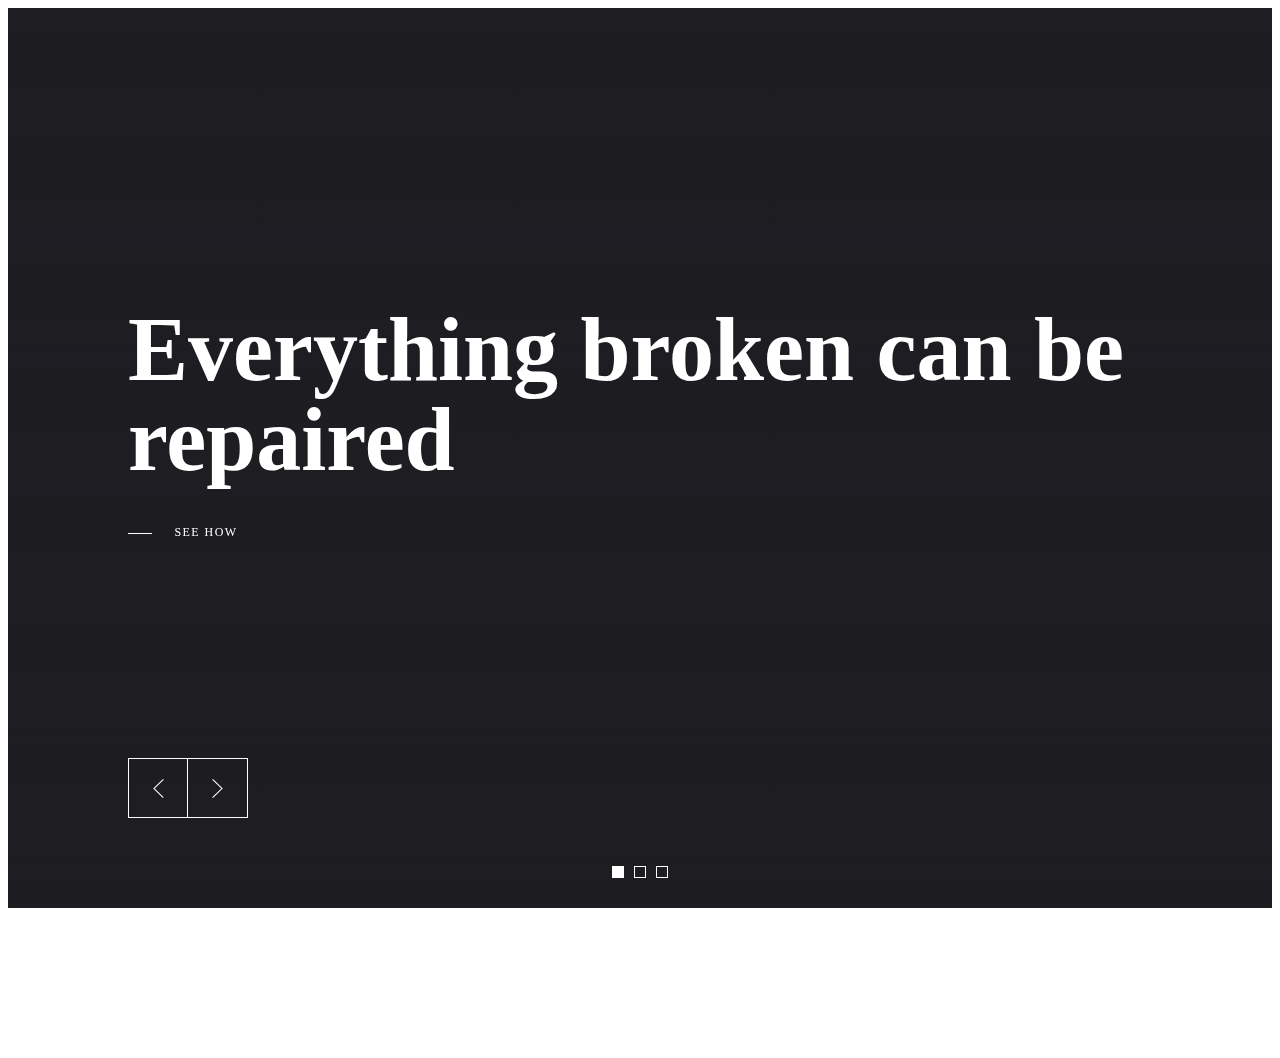
<file: Gallery Style/slideshow/index.html>
<html lang="en">
    <head>
        <meta charset="UTF-8">
        <meta name="viewport" content="width=device-width, initial-scale=1.0">
        <meta http-equiv="X-UA-Compatible" content="ie=edge">
        <link rel="stylesheet" href="slideshow.css">
        
        <title>Our Memories</title>
    </head>
    <body>
        

<div id="wrapper">
    <section class="slideshow" id="js-header">
      
      <div class="slideshow__slide js-slider-home-slide is-current" data-slide="1">
      <div class="slideshow__slide-background-parallax background-absolute js-parallax" data-speed="-1" data-position="top" data-target="#js-header">
        <div class="slideshow__slide-background-load-wrap background-absolute">
          <div class="slideshow__slide-background-load background-absolute">
            <div class="slideshow__slide-background-wrap background-absolute">
              <div class="slideshow__slide-background background-absolute">
                <div class="slideshow__slide-image-wrap background-absolute">
                  <div class="slideshow__slide-image background-absolute" style="background-image: url('https://images.pexels.com/photos/190537/pexels-photo-190537.jpeg?auto=compress&cs=tinysrgb&h=1080&w=1920');"></div>
                </div>
              </div>
            </div>
          </div>
        </div>
      </div>
      <div class="slideshow__slide-caption">
        <div class="slideshow__slide-caption-text">
          <div class="container js-parallax" data-speed="2" data-position="top" data-target="#js-header">
            <h1 class="slideshow__slide-caption-title">Everything broken can be repaired</h1>
            <a class="slideshow__slide-caption-subtitle -load o-hsub -link" href="#">
              <span class="slideshow__slide-caption-subtitle-label">See how</span>
            </a>
          </div>
        </div>
      </div>
    </div>
      
      <div class="slideshow__slide js-slider-home-slide is-next" data-slide="2">
      <div class="slideshow__slide-background-parallax background-absolute js-parallax" data-speed="-1" data-position="top" data-target="#js-header">
        <div class="slideshow__slide-background-load-wrap background-absolute">
          <div class="slideshow__slide-background-load background-absolute">
            <div class="slideshow__slide-background-wrap background-absolute">
              <div class="slideshow__slide-background background-absolute">
                <div class="slideshow__slide-image-wrap background-absolute">
                  <div class="slideshow__slide-image background-absolute" style="background-image: url('https://images.pexels.com/photos/110649/pexels-photo-110649.jpeg?auto=compress&cs=tinysrgb&dpr=2&h=1080&w=1920');"></div>
                </div>
              </div>
            </div>
          </div>
        </div>
      </div>
      <div class="slideshow__slide-caption">
        <div class="slideshow__slide-caption-text">
          <div class="container js-parallax" data-speed="2" data-position="top" data-target="#js-header">
            <h1 class="slideshow__slide-caption-title">See through the field</h1>
            <a class="slideshow__slide-caption-subtitle -load o-hsub -link" href="#">
              <span class="slideshow__slide-caption-subtitle-label">Learn more about</span>
            </a>
          </div>
        </div>
      </div>
    </div>
      
      <div class="slideshow__slide js-slider-home-slide is-prev" data-slide="3">
      <div class="slideshow__slide-background-parallax background-absolute js-parallax" data-speed="-1" data-position="top" data-target="#js-header">
        <div class="slideshow__slide-background-load-wrap background-absolute">
          <div class="slideshow__slide-background-load background-absolute">
            <div class="slideshow__slide-background-wrap background-absolute">
              <div class="slideshow__slide-background background-absolute">
                <div class="slideshow__slide-image-wrap background-absolute">
                  <div class="slideshow__slide-image background-absolute" style="background-image: url('https://images.pexels.com/photos/196666/pexels-photo-196666.jpeg?auto=compress&cs=tinysrgb&h=1080&w=1920');"></div>
                </div>
              </div>
            </div>
          </div>
        </div>
      </div>
      <div class="slideshow__slide-caption">
        <div class="slideshow__slide-caption-text">
          <div class="container js-parallax" data-speed="2" data-position="top" data-target="#js-header">
            <h1 class="slideshow__slide-caption-title">Hey, take a time to relax!</h1>
            <a class="slideshow__slide-caption-subtitle -load o-hsub -link" href="#">
              <span class="slideshow__slide-caption-subtitle-label">Everybody needs</span>
            </a>
          </div>
        </div>
      </div>
    </div>
      
      <div class="c-header-home_footer">
      <div class="o-container">
        <div class="c-header-home_controls -nomobile o-button-group">
          <div class="js-parallax is-inview" data-speed="1" data-position="top" data-target="#js-header">
            <button class="o-button -white -square -left js-slider-home-button js-slider-home-prev" type="button">
              <span class="o-button_label">
                <svg class="o-button_icon" role="img"><use xmlns:xlink="http://www.w3.org/1999/xlink" xlink:href="#arrow-prev"></use></svg>
              </span>
            </button>
            <button class="o-button -white -square js-slider-home-button js-slider-home-next" type="button">
              <span class="o-button_label">
                <svg class="o-button_icon" role="img"><use xmlns:xlink="http://www.w3.org/1999/xlink" xlink:href="#arrow-next"></use></svg>
              </span>
            </button>
          </div>
        </div>
      </div>
    </div>
     
      
    </section>
  <div>
    
  <svg xmlns="http://www.w3.org/2000/svg">
      <symbol viewBox="0 0 18 18" id="arrow-next">
          <path id="arrow-next-arrow.svg" d="M12.6,9L4,17.3L4.7,18l8.5-8.3l0,0L14,9l0,0l-0.7-0.7l0,0L4.7,0L4,0.7L12.6,9z"/>
      </symbol>
      <symbol viewBox="0 0 18 18" id="arrow-prev">
          <path id="arrow-prev-arrow.svg" d="M14,0.7L13.3,0L4.7,8.3l0,0L4,9l0,0l0.7,0.7l0,0l8.5,8.3l0.7-0.7L5.4,9L14,0.7z"/>
      </symbol>
  </svg>
  
  
        
        <script src="https://cdnjs.cloudflare.com/ajax/libs/jquery/3.2.1/jquery.min.js"></script>
        <script src="slideshow.js"></script>
    </body>
</html>
</file>
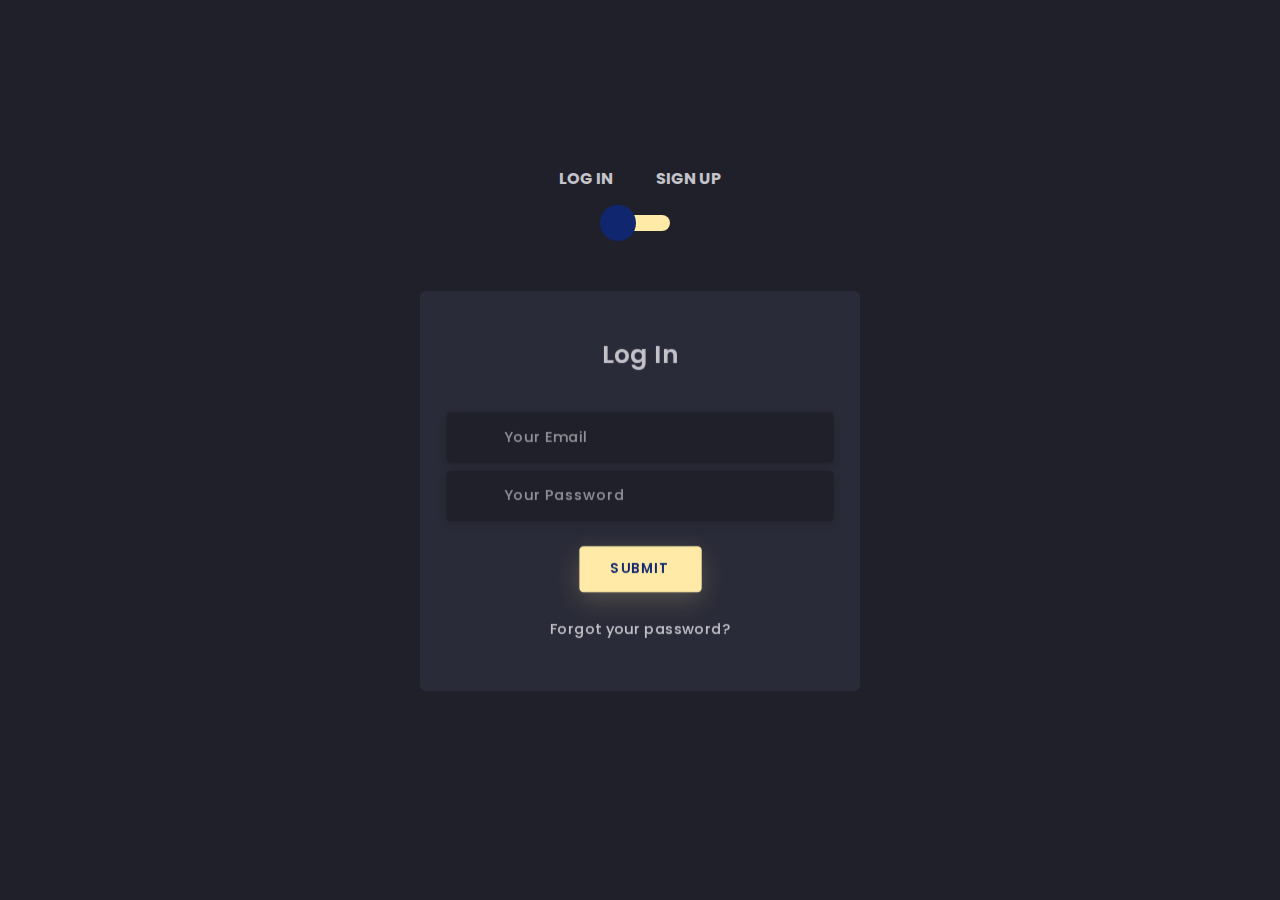
<file: flip effect login/login.html>
<!DOCTYPE html>
<html lang="en">
<head>
    <meta charset="UTF-8">
    <meta name="viewport" content="width=device-width, initial-scale=1.0">
    <title>LOGIN!!</title>
    <link rel="stylesheet" href="https://cdnjs.cloudflare.com/ajax/libs/twitter-bootstrap/4.5.0/css/bootstrap.min.css">
    <link rel="stylesheet" href="https://unicons.iconscout.com/release/v2.1.9/css/unicons.css">
    <link rel="stylesheet" href="login.css">
</head>

<body>
	<div class="section">
		<div class="container">
			<div class="row full-height justify-content-center">
				<div class="col-12 text-center align-self-center py-5">
					<div class="section pb-5 pt-5 pt-sm-2 text-center">
						<h6 class="mb-0 pb-3"><span>Log In </span><span>Sign Up</span></h6>
			          	<input class="checkbox" type="checkbox" id="reg-log" name="reg-log"/>
			          	<label for="reg-log"></label>
						<div class="card-3d-wrap mx-auto">
							<div class="card-3d-wrapper">
								<div class="card-front">
									<div class="center-wrap">
										<div class="section text-center">
											<h4 class="mb-4 pb-3">Log In</h4>
											<div class="form-group">
												<input type="email" name="logemail" class="form-style" placeholder="Your Email" id="logemail" autocomplete="off">
												<i class="input-icon uil uil-at"></i>
											</div>	
											<div class="form-group mt-2">
												<input type="password" name="logpass" class="form-style" placeholder="Your Password" id="logpass" autocomplete="off">
												<i class="input-icon uil uil-lock-alt"></i>
											</div>
											<a href="#" class="btn mt-4">submit</a>
                            				<p class="mb-0 mt-4 text-center"><a href="#0" class="link">Forgot your password?</a></p>
				      					</div>
			      					</div>
			      				</div>
								<div class="card-back">
									<div class="center-wrap">
										<div class="section text-center">
											<h4 class="mb-4 pb-3">Sign Up</h4>
											<div class="form-group">
												<input type="text" name="logname" class="form-style" placeholder="Your Full Name" id="logname" autocomplete="off">
												<i class="input-icon uil uil-user"></i>
											</div>	
											<div class="form-group mt-2">
												<input type="email" name="logemail" class="form-style" placeholder="Your Email" id="logemail" autocomplete="off">
												<i class="input-icon uil uil-at"></i>
											</div>	
											<div class="form-group mt-2">
												<input type="password" name="logpass" class="form-style" placeholder="Your Password" id="logpass" autocomplete="off">
												<i class="input-icon uil uil-lock-alt"></i>
											</div>
											<a href="#" class="btn mt-4">submit</a>
				      					</div>
			      					</div>
			      				</div>
			      			</div>
			      		</div>
			      	</div>
		      	</div>
	      	</div>
	    </div>
	</div>
</body>
</html>
</file>
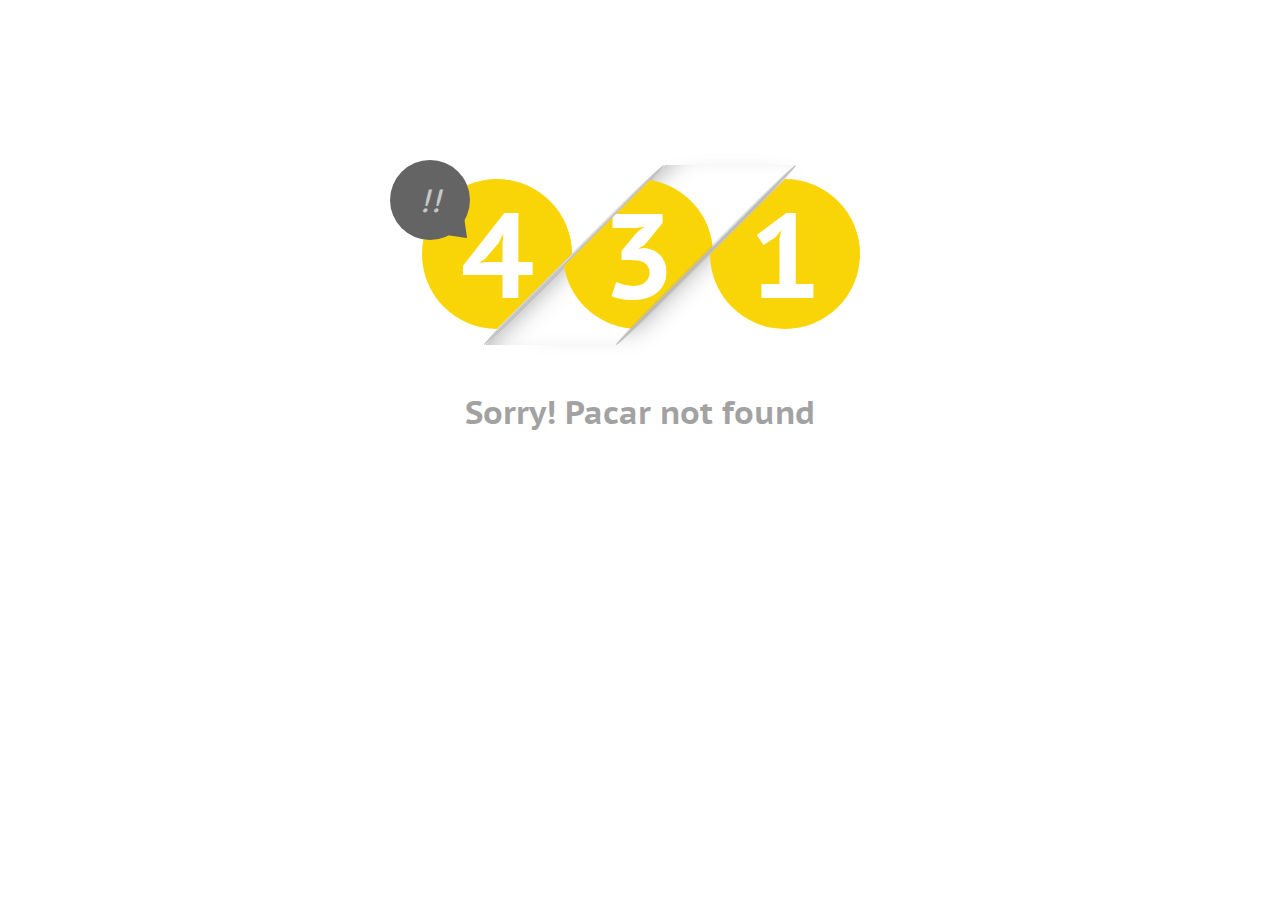
<file: 404/simple count/404nf.html>
<!DOCTYPE html>
<html lang="en">
<head>
    <meta charset="UTF-8">
    <meta name="viewport" content="width=device-width, initial-scale=1.0">
    <title>ERROR 404</title>
    <link rel="stylesheet" href="https://maxcdn.bootstrapcdn.com/bootstrap/3.3.7/css/bootstrap.min.css">
    <link href='https://fonts.googleapis.com/css?family=Anton|Passion+One|PT+Sans+Caption' rel='stylesheet' type='text/css'>
    <link rel="stylesheet" href="404nf.css">
</head>

    
<body>
<!-- Error Page -->
    <div class="error">
        <div class="container-floud">
            <div class="col-xs-12 ground-color text-center">
                <div class="container-error-404">
                    <div class="clip"><div class="shadow"><span class="digit thirdDigit"></span></div></div>
                    <div class="clip"><div class="shadow"><span class="digit secondDigit"></span></div></div>
                    <div class="clip"><div class="shadow"><span class="digit firstDigit"></span></div></div>
                    <div class="msg">!!<span class="triangle"></span></div>
                </div>
                <h2 class="h1">Sorry! Pacar not found</h2>
            </div>
        </div>
    </div>
<!-- Error Page -->
    <script src="404nf.js"></script>
</body>
</html>
</file>
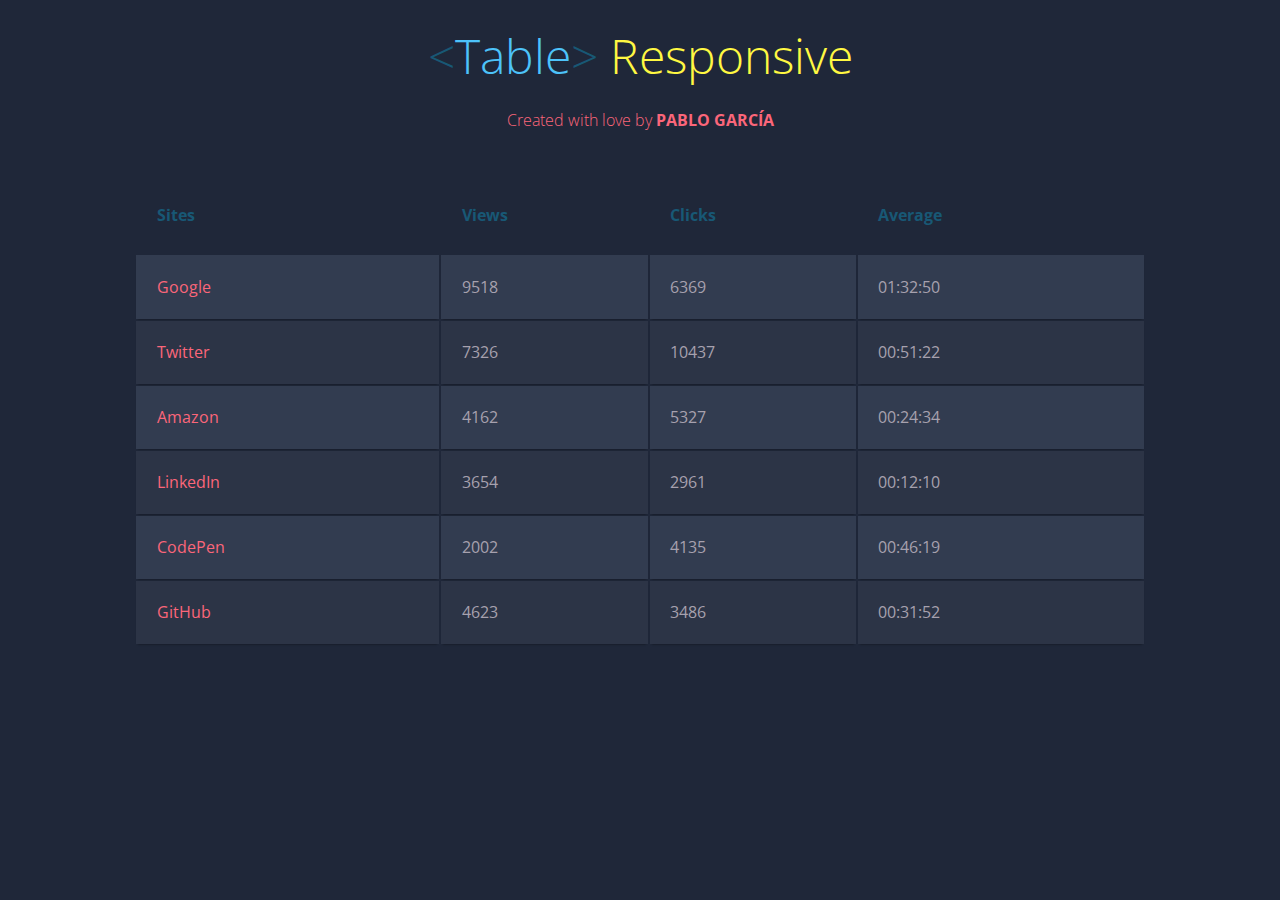
<file: data table/responsive/table.html>
<!DOCTYPE html>
<html lang="en">
<head>
    <meta charset="UTF-8">
    <meta name="viewport" content="width=device-width, initial-scale=1.0">
    <title>hehe</title>
    <link rel="stylesheet" href="table.css">
</head>

<body>
  <h1><span class="blue">&lt;</span>Table<span class="blue">&gt;</span> <span class="yellow">Responsive</pan></h1>
    <h2>Created with love by <a href="https://github.com/pablorgarcia" target="_blank">Pablo García</a></h2>
    
    <table class="container">
      <thead>
        <tr>
          <th><h1>Sites</h1></th>
          <th><h1>Views</h1></th>
          <th><h1>Clicks</h1></th>
          <th><h1>Average</h1></th>
        </tr>
      </thead>
      <tbody>
        <tr>
          <td>Google</td>
          <td>9518</td>
          <td>6369</td>
          <td>01:32:50</td>
        </tr>
        <tr>
          <td>Twitter</td>
          <td>7326</td>
          <td>10437</td>
          <td>00:51:22</td>
        </tr>
        <tr>
          <td>Amazon</td>
          <td>4162</td>
          <td>5327</td>
          <td>00:24:34</td>
        </tr>
        <tr>
          <td>LinkedIn</td>
          <td>3654</td>
          <td>2961</td>
          <td>00:12:10</td>
        </tr>
        <tr>
          <td>CodePen</td>
          <td>2002</td>
          <td>4135</td>
          <td>00:46:19</td>
        </tr>
        <tr>
          <td>GitHub</td>
          <td>4623</td>
          <td>3486</td>
          <td>00:31:52</td>
        </tr>
      </tbody>
    </table>
</body>
</html>
</file>
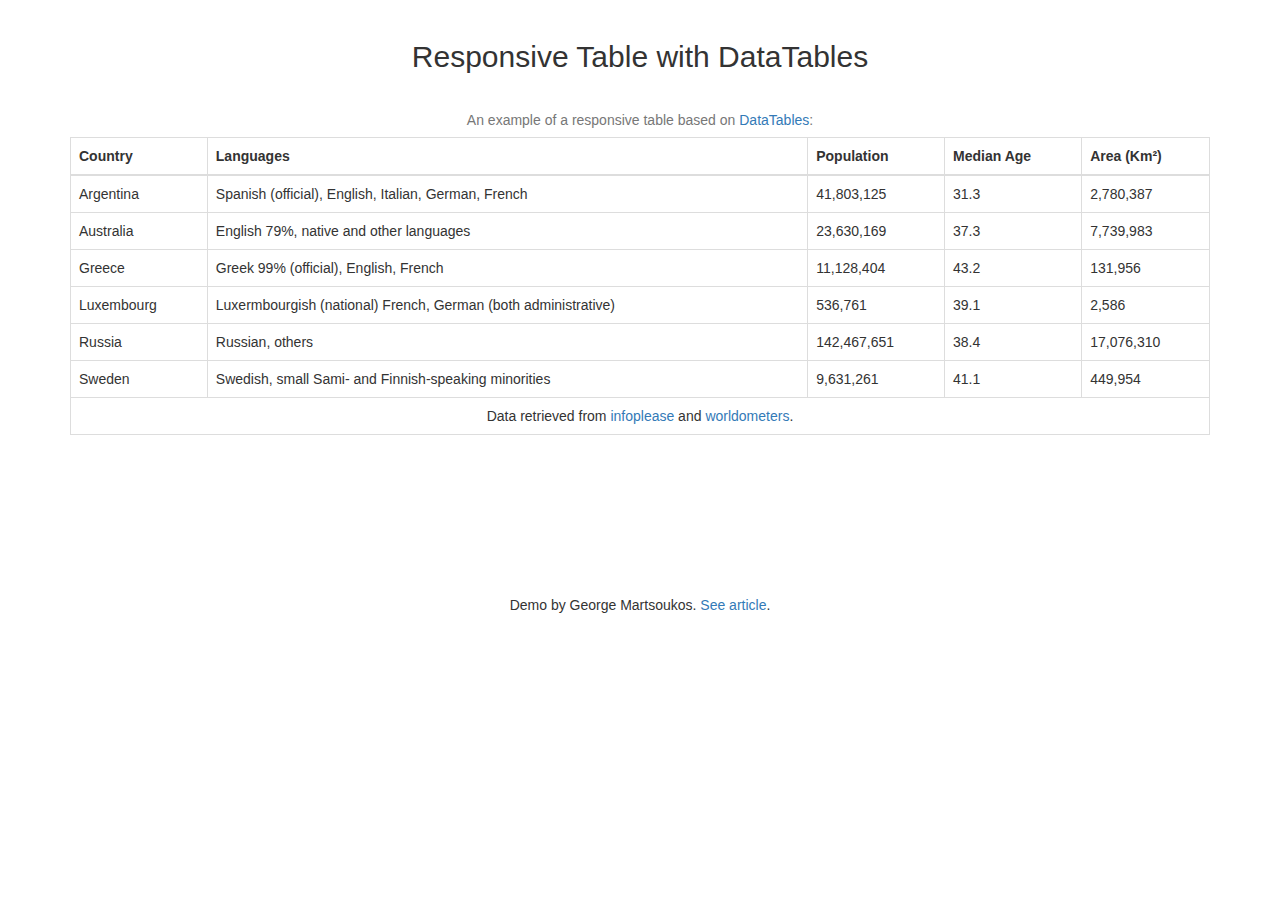
<file: data table/simple/table.html>
<!DOCTYPE html>
<html lang="en">
<head>
    <meta charset="UTF-8">
    <meta name="viewport" content="width=device-width, initial-scale=1.0">
    <title>hehe</title>
    <link rel="stylesheet" href="https://maxcdn.bootstrapcdn.com/bootstrap/3.3.2/css/bootstrap.min.css">
    <link rel="stylesheet" href="https://cdn.datatables.net/plug-ins/f2c75b7247b/integration/bootstrap/3/dataTables.bootstrap.css">
    <link rel="stylesheet" href="https://cdn.datatables.net/responsive/1.0.4/css/dataTables.responsive.css">
    <link rel="stylesheet" href="table.css">
</head>

<body>
    <h2>Responsive Table with DataTables</h2>

<div class="container">
  <div class="row">
    <div class="col-xs-12">
      <table summary="This table shows how to create responsive tables using Datatables' extended functionality" class="table table-bordered table-hover dt-responsive">
        <caption class="text-center">An example of a responsive table based on <a href="https://datatables.net/extensions/responsive/" target="_blank">DataTables</a>:</caption>
        <thead>
          <tr>
            <th>Country</th>
            <th>Languages</th>
            <th>Population</th>
            <th>Median Age</th>
            <th>Area (Km²)</th>
          </tr>
        </thead>
        <tbody>
          <tr>
            <td>Argentina</td>
            <td>Spanish (official), English, Italian, German, French</td>
            <td>41,803,125</td>
            <td>31.3</td>
            <td>2,780,387</td>
          </tr>
          <tr>
            <td>Australia</td>
            <td>English 79%, native and other languages</td>
            <td>23,630,169</td>
            <td>37.3</td>
            <td>7,739,983</td>
          </tr>
          <tr>
            <td>Greece</td>
            <td>Greek 99% (official), English, French</td>
            <td>11,128,404</td>
            <td>43.2</td>
            <td>131,956</td>
          </tr>
          <tr>
            <td>Luxembourg</td>
            <td>Luxermbourgish (national) French, German (both administrative)</td>
            <td>536,761</td>
            <td>39.1</td>
            <td>2,586</td>
          </tr>
          <tr>
            <td>Russia</td>
            <td>Russian, others</td>
            <td>142,467,651</td>
            <td>38.4</td>
            <td>17,076,310</td>
          </tr>
          <tr>
            <td>Sweden</td>
            <td>Swedish, small Sami- and Finnish-speaking minorities</td>
            <td>9,631,261</td>
            <td>41.1</td>
            <td>449,954</td>
          </tr>
        </tbody>
        <tfoot>
          <tr>
            <td colspan="5" class="text-center">Data retrieved from <a href="http://www.infoplease.com/ipa/A0855611.html" target="_blank">infoplease</a> and <a href="http://www.worldometers.info/world-population/population-by-country/" target="_blank">worldometers</a>.</td>
          </tr>
        </tfoot>
      </table>
    </div>
  </div>
</div>

<p class="p">Demo by George Martsoukos. <a href="http://www.sitepoint.com/responsive-data-tables-comprehensive-list-solutions" target="_blank">See article</a>.</p>
    
    <script src="https://cdnjs.cloudflare.com/ajax/libs/jquery/2.1.3/jquery.min.js"></script>
    <script src="https://cdn.datatables.net/1.10.5/js/jquery.dataTables.min.js"></script>
    <script src="https://cdn.datatables.net/plug-ins/f2c75b7247b/integration/bootstrap/3/dataTables.bootstrap.js"></script>
    <script src="https://cdn.datatables.net/responsive/1.0.4/js/dataTables.responsive.js"></script>
    <script src="table.js"></script>
</body>
</html>
</file>
<file: Gallery Style/slideshow/slideshow.css>
.pagination {
  position: absolute !important;
  width: 100%;
  text-align: center;
  right: 0;
  padding: 0 !important;
  bottom: 30px;
  z-index: 999;
}
.pagination__item {
  cursor: pointer;
  display: inline-block;
  white-space: nowrap;
  font-size: 0;
  width: 10px;
  height: 10px;
  border: 1px solid #fff;
  margin: 0 5px;
  transition: 0.2s ease-in-out;
}
.pagination__item.is-current, .pagination__item:hover {
  background-color: #fff;
}

.container {
  position: relative;
  margin: 0 auto;
}
@media (max-width: 699px) {
  .container {
    padding-right: 40px;
    padding-left: 40px;
  }
}
@media (min-width: 700px) and (max-width: 1599px) {
  .container {
    padding-right: 7.5rem;
    padding-left: 7.5rem;
    max-width: 140rem;
  }
}
@media (min-width: 1600px) {
  .container {
    padding-right: 9.5625rem;
    padding-left: 9.5625rem;
    max-width: 144.125rem;
  }
}

.background-absolute {
  position: absolute;
  top: 0;
  right: 0;
  bottom: 0;
  left: 0;
  background-position: center;
  background-size: cover;
}

.slideshow {
  position: relative;
  color: #ffffff;
  background-color: #1e1e22;
  overflow: hidden;
  height: 100vh;
  min-height: 400px;
}
.slideshow__slide {
  visibility: hidden;
  transition: visibility 0s 1.7s;
}
.slideshow__slide.is-current {
  visibility: visible;
  transition-delay: 0s;
}
@media (max-width: 699px) {
  .slideshow .slideshow__slide {
    position: absolute;
    top: 0;
    right: 0;
    bottom: 0;
    left: 0;
  }
}
@media (min-width: 700px) {
  .slideshow .slideshow__slide {
    position: absolute;
    top: 0;
    right: 0;
    bottom: 0;
    left: 0;
  }
}

.slideshow__slide-background-load-wrap {
  transition: transform 0.9s cubic-bezier(0.4, 0, 0.2, 1);
  transform: translate3d(0, 100%, 0);
  overflow: hidden;
}

.is-loaded .slideshow__slide-background-load-wrap {
  transform: translate3d(0, 0, 0);
  transition-delay: 0s;
}

.slideshow__slide.is-prev .slideshow__slide-background-parallax,
.slideshow__slide.is-next .slideshow__slide-background-parallax {
  transform: none !important;
}

.slideshow__slide.is-prev-section .slideshow__slide-background-parallax,
.slideshow__slide.is-next-section .slideshow__slide-background-parallax {
  transform: none !important;
}

.slideshow__slide-background-load {
  transition: transform 0.9s cubic-bezier(0.4, 0, 0.2, 1);
  transform: translate3d(0, -50%, 0);
}

.is-loaded .slideshow__slide-background-load {
  transform: translate3d(0, 0, 0);
}

.slideshow__slide-background-wrap {
  transition: -webkit-transform 1.2s cubic-bezier(0.4, 0, 0.2, 1) 0.5s;
  transition: transform 1.2s cubic-bezier(0.4, 0, 0.2, 1) 0.5s;
  transition: transform 1.2s cubic-bezier(0.4, 0, 0.2, 1) 0.5s, -webkit-transform 1.2s cubic-bezier(0.4, 0, 0.2, 1) 0.5s;
  -webkit-transform: translate3d(0, 0, 0);
  transform: translate3d(0, 0, 0);
}

.slideshow__slide.is-prev .slideshow__slide-background-wrap {
  -webkit-transform: translate3d(0, -100%, 0);
  transform: translate3d(0, -100%, 0);
}

.slideshow__slide.is-next .slideshow__slide-background-wrap {
  -webkit-transform: translate3d(0, 100%, 0);
  transform: translate3d(0, 100%, 0);
}

.slideshow__slide.is-prev-section .slideshow__slide-background-wrap {
  -webkit-transform: translate3d(0, -100%, 0);
  transform: translate3d(0, -100%, 0);
  transition: none;
}

.slideshow__slide.is-next-section .slideshow__slide-background-wrap {
  -webkit-transform: translate3d(0, 100%, 0);
  transform: translate3d(0, 100%, 0);
  transition: none;
}

.slideshow__slide-background {
  transition: transform 0.6s cubic-bezier(0.4, 0, 0.2, 1) 1.5s;
  transform: scale(1);
  overflow: hidden;
}

.slideshow__slide.is-prev .slideshow__slide-background, .slideshow__slide.is-next .slideshow__slide-background {
  transform: scale(0.5);
  transition-delay: 0s;
}

.slideshow__slide.is-prev-section .slideshow__slide-background, .slideshow__slide.is-next-section .slideshow__slide-background {
  transform: scale(0.5);
  transition-delay: 0s;
  transition: none;
}

.slideshow__slide-image-wrap {
  transition: transform 1.2s cubic-bezier(0.4, 0, 0.2, 1) 0.6s;
  transform: translate3d(0, 0, 0);
}

.slideshow__slide.is-prev .slideshow__slide-image-wrap {
  transform: translate3d(0, 50%, 0);
}

.slideshow__slide-image {
  transition: transform 0.6s cubic-bezier(0.4, 0, 0.2, 1) 1.5s;
  transform: scale(1);
}

.slideshow__slide.is-prev .slideshow__slide-image, .slideshow__slide.is-next .slideshow__slide-image {
  transform: scale(1.25);
  transition-delay: 0s;
}

.slideshow__slide.is-prev-section .slideshow__slide-image, .slideshow__slide.is-next-section .slideshow__slide-image {
  transform: scale(1.25);
  transition-delay: 0s;
  transition: none;
}

.slideshow__slide-image::before, .slideshow__slide-image::after {
  content: "";
  position: absolute;
  top: 0;
  right: 0;
  bottom: 0;
  left: 0;
  opacity: 0.35;
}

.slideshow__slide-image::before {
  background-color: #1e1e22;
}

.slideshow__slide-image::after {
  background: linear-gradient(to bottom, transparent 0%, #1e1e22 100%);
}

.slideshow__slide.is-prev .slideshow_container,
.slideshow__slide.is-next .slideshow_container {
  transform: none !important;
}

.slideshow__slide.is-prev-section .slideshow_container,
.slideshow__slide.is-next-section .slideshow_container {
  transform: none !important;
}

.slideshow__slide-caption-text {
  position: relative;
  height: 100%;
  padding-top: 33vh;
  transition: transform 1.2s cubic-bezier(0.4, 0, 0.2, 1) 0.4s;
  transform: translate3d(0, 0, 0);
}

.slideshow__slide.is-prev .slideshow__slide-caption-text {
  transform: translate3d(0, -100%, 0);
}

.slideshow__slide.is-next .slideshow__slide-caption-text {
  transform: translate3d(0, 100%, 0);
}

.slideshow__slide.is-prev-section .slideshow__slide-caption-text {
  transform: translate3d(0, -100%, 0);
  transition: none;
}

.slideshow__slide.is-next-section .slideshow__slide-caption-text {
  transform: translate3d(0, 100%, 0);
  transition: none;
}

.slideshow__slide-caption {
  position: relative;
  height: 100%;
  transform: translate3d(0, 100%, 0);
  transition: transform 1s cubic-bezier(0.4, 0, 0.2, 1) 0.1s;
}

.is-loaded .slideshow__slide-caption {
  transform: translate3d(0, 0, 0);
}

.slideshow__slide-caption-title {
  line-height: 1;
}
@media (max-height: 500px) {
  .slideshow__slide-caption-title {
    margin-bottom: 0 !important;
  }
}

@media (max-width: 699px) {
  .slideshow__slide-caption-title {
    font-size: 40px;
    margin-bottom: 150px;
  }

  .slideshow.-full .slideshow__slide-caption-title {
    margin-bottom: 30px;
  }
}
@media (min-width: 700px) {
  .slideshow__slide-caption-title {
    font-size: 5.625rem;
    margin-bottom: 1.25rem;
  }
}
@media (min-width: 700px) and (max-width: 749px) {
  .slideshow__slide-caption-title {
    font-size: 4.375rem;
  }
}
@media (min-width: 1600px) {
  .slideshow__slide-caption-title {
    font-size: 6.25rem;
  }
}
.slideshow__slide-caption-title.-full {
  width: 100%;
}

.slideshow__slide-caption-subtitle {
  display: inline-block;
  padding: 1.875rem 0;
}

.slideshow__slide-caption-subtitle.-load {
  transition: -webkit-transform 0.9s cubic-bezier(0.4, 0, 0.2, 1) 0.4s;
  transition: transform 0.9s cubic-bezier(0.4, 0, 0.2, 1) 0.4s;
  transition: transform 0.9s cubic-bezier(0.4, 0, 0.2, 1) 0.4s, -webkit-transform 0.9s cubic-bezier(0.4, 0, 0.2, 1) 0.4s;
  -webkit-transform: translate3d(0, 3.75rem, 0);
  transform: translate3d(0, 3.75rem, 0);
}

.is-loaded .slideshow__slide-caption-subtitle.-load {
  -webkit-transform: translate3d(0, 0, 0);
  transform: translate3d(0, 0, 0);
}

body[data-route-option=prev-section] .slideshow__slide-caption-subtitle.-load, body[data-route-option=next-section] .slideshow__slide-caption-subtitle.-load {
  -webkit-transform: translate3d(0, 0, 0);
  transform: translate3d(0, 0, 0);
}

.slideshow__slide-caption-subtitle-label {
  transition: transform 0.3s cubic-bezier(0.4, 0, 0.2, 1);
  transform: translateZ(0);
  display: inline-block;
}

.o-hsub.-link:hover .slideshow__slide-caption-subtitle-label, .o-hsub-wrap:hover .slideshow__slide-caption-subtitle-label {
  transform: translateX(20px);
}

/* OLD */
.c-header-home_heading {
  line-height: 1;
}

@media (max-height: 500px) {
  .c-header-home_heading {
    margin-bottom: 0 !important;
  }
}
@media (max-width: 699px) {
  .c-header-home_heading {
    font-size: 40px;
    margin-bottom: 150px;
  }

  .c-header-home.-full .c-header-home_heading {
    margin-bottom: 30px;
  }
}
@media (min-width: 700px) {
  .c-header-home_heading {
    font-size: 5.625rem;
    margin-bottom: 1.25rem;
  }
}
@media (min-width: 700px) and (max-width: 749px) {
  .c-header-home_heading {
    font-size: 4.375rem;
  }
}
@media (min-width: 1600px) {
  .c-header-home_heading {
    font-size: 6.25rem;
  }
}
.c-header-home_heading.-full {
  width: 100%;
}

.c-header-home_subheading {
  display: inline-block;
  padding: 1.875rem 0;
}

.c-header-home_subheading.-load {
  transition: transform 0.9s cubic-bezier(0.4, 0, 0.2, 1) 0.4s;
  transform: translate3d(0, 3.75rem, 0);
}

.is-loaded .c-header-home_subheading.-load {
  transform: translate3d(0, 0, 0);
}

body[data-route-option=prev-section] .c-header-home_subheading.-load, body[data-route-option=next-section] .c-header-home_subheading.-load {
  transform: translate3d(0, 0, 0);
}

.c-header-home_footer {
  z-index: 3;
  position: absolute;
  right: 0;
  bottom: 0;
  left: 0;
}

.c-header-home_controls, .c-header-home_buttons {
  margin-left: 0;
  letter-spacing: normal;
  font-size: 0;
  transition: -webkit-transform 0.6s cubic-bezier(0.4, 0, 0.2, 1);
  transition: transform 0.6s cubic-bezier(0.4, 0, 0.2, 1);
  transition: transform 0.6s cubic-bezier(0.4, 0, 0.2, 1), -webkit-transform 0.6s cubic-bezier(0.4, 0, 0.2, 1);
  -webkit-transform: translate3d(0, 100%, 0);
  transform: translate3d(0, 100%, 0);
}

@media (max-width: 699px) {
  .c-header-home_controls, .c-header-home_buttons {
    padding-bottom: 40px;
  }
}
@media (min-width: 700px) {
  .c-header-home_controls, .c-header-home_buttons {
    padding-bottom: 5.625rem;
  }
}
@media (min-width: 700px) and (max-width: 749px) {
  .c-header-home_controls, .c-header-home_buttons {
    padding-bottom: 3.75rem;
  }
}
.is-loaded .c-header-home_controls, .is-loaded .c-header-home_buttons {
  -webkit-transform: translate3d(0, 0, 0);
  transform: translate3d(0, 0, 0);
}

body[data-route-option=prev-section] .c-header-home_controls, body[data-route-option=prev-section] .c-header-home_buttons, body[data-route-option=next-section] .c-header-home_controls, body[data-route-option=next-section] .c-header-home_buttons {
  -webkit-transform: translate3d(0, 0, 0);
  transform: translate3d(0, 0, 0);
}

.c-header-home_controls {
  transition-delay: 0.65s;
}

@media (min-width: 700px) {
  .c-header-home_controls {
    float: left;
  }
}
@media (max-width: 999px) {
  .c-header-home_controls.-nomobile {
    display: none;
  }
}
.c-header-home_buttons {
  transition-delay: 0.75s;
}

@media (max-width: 699px) {
  .c-header-home_buttons {
    margin-left: -20px;
    margin-right: -20px;
  }
}
@media (min-width: 1000px) {
  .c-header-home_buttons {
    float: right;
  }
}
@media (max-width: 699px) {
  .c-header-home_button {
    width: 50% !important;
  }
}
@media (min-width: 700px) {
  .c-header-home_button {
    width: 15.625rem;
  }
}
button, .c-header-filters_button,
.o-button {
  display: inline-block;
  overflow: visible;
  margin: 0;
  padding: 0;
  outline: 0;
  border: 0;
  background: none;
  color: inherit;
  vertical-align: middle;
  text-align: center;
  text-decoration: none;
  text-transform: none;
  font: inherit;
  line-height: normal;
  cursor: pointer;
  -webkit-user-select: none;
  -moz-user-select: none;
  -ms-user-select: none;
  user-select: none;
}

button:hover, .c-header-filters_button:hover,
.o-button:hover {
  text-decoration: none;
}

@media (min-width: 1200px) {
  body {
    overflow: hidden;
    height: 100%;
  }
}
@media (min-width: 1200px) {
  .o-scroll {
    height: 100%;
  }
}
::-moz-selection {
  background: #0084c0;
  color: #ffffff;
}

::selection {
  background: #0084c0;
  color: #ffffff;
}

img, svg {
  max-width: 100%;
}

a, .o-link {
  color: #1a0dab;
  transition: color 0.3s cubic-bezier(0.4, 0, 0.2, 1);
}

a:hover, .o-link:hover {
  color: #13097c;
}

a.-normal, .o-link.-normal {
  color: currentColor;
  text-decoration: none;
}

a.-normal:hover, .o-link.-normal:hover {
  text-decoration: underline;
}

a.-blue:hover, .o-link.-blue:hover {
  text-decoration: none;
  color: #0084c0;
}

a.-hover, .o-link.-hover {
  position: relative;
  text-decoration: none;
  color: #ffffff;
}

a.-hover::after, .o-link.-hover::after {
  content: "";
  position: absolute;
  bottom: -1px;
  right: 0;
  left: 0;
  border-bottom: 1px solid;
  transform: scaleX(0);
  transition: transform 0.45s cubic-bezier(0.4, 0, 0.2, 1);
  transform-origin: center left;
}

a.-hover:hover::after, .o-link.-hover:hover::after {
  transform: scaleX(1);
}

p {
  margin: 0;
}

.o-wrap {
  overflow: hidden;
}

.o-page.-anim {
  transform: translate3d(0, 9.375rem, 0);
  transition: transform 0.6s cubic-bezier(0.4, 0, 0.2, 1);
}

.is-loaded .o-page.-anim {
  transform: translate3d(0, 0, 0);
}

.o-barba, .o-barba_container {
  height: 100%;
}

strong {
  font-weight: 700;
}

.js-parallax {
  transform: translateZ(0);
  will-change: transform;
}

.scroll-content {
  overflow: hidden;
}

.o-blockquote.-nomargin {
  margin: 0;
}

.o-action-link {
  display: block;
  padding-top: 12.8125rem;
  padding-bottom: 7.5rem;
  text-align: center;
  text-decoration: none;
  font-weight: 700;
}

@media (max-width: 699px) {
  .o-action-link {
    font-size: 40px;
    padding-top: 120px;
  }
}
@media (max-width: 1199px) {
  .o-action-link {
    color: #1e1e22;
  }
}
@media (min-width: 700px) {
  .o-action-link {
    font-size: 5.625rem;
  }
}
@media (min-width: 1200px) {
  .o-action-link {
    color: #ffffff;
  }
}
.o-action-link:hover {
  color: #ffffff;
}

.o-action-link_label {
  display: inline-block;
  position: relative;
}

.o-action-link_label::after {
  content: "";
  position: absolute;
  right: 0;
  bottom: 0;
  left: 0;
  border-bottom: 0.1875rem solid;
  transform: scaleX(0);
  transform-origin: center left;
  transition: transform 0.6s cubic-bezier(0.4, 0, 0.2, 1);
}

.o-action-link:hover .o-action-link_label::after {
  transform: scaleX(1);
}

.o-h, h1, .o-h1, h2, .o-h2, h3, .o-h3, h4, .o-h4, h5, .o-h5, h6, .o-h6 {
  font-weight: 700;
  margin-top: 0;
  line-height: 1.1;
}

@media (max-width: 699px) {
  h1, .o-h1 {
    font-size: 26px;
  }
}
@media (min-width: 700px) {
  h1, .o-h1 {
    font-size: 60px;
  }
}
@media (min-width: 1600px) {
  h1, .o-h1 {
    font-size: 4.375rem;
  }
}
@media (max-width: 1599px) {
  h2, .o-h2 {
    font-size: 1.5625rem;
  }
}
@media (min-width: 1600px) {
  h2, .o-h2 {
    font-size: 2.25rem;
  }
}
h3, .o-h3 {
  font-size: 1.5625rem;
}

h4, .o-h4 {
  font-size: 1rem;
}

h5, .o-h5 {
  font-size: 0.8125rem;
}

h6, .o-h6 {
  font-size: 0.6875rem;
}

.o-hsub {
  font-size: 0.75rem;
  padding: 1.25rem 0;
  display: inline-block;
  text-transform: uppercase;
  letter-spacing: 0.12em;
  font-weight: 500;
}

.o-hsub::before {
  content: "";
  display: inline-block;
  vertical-align: middle;
  border-bottom: 1px solid;
  width: 1.5rem;
  background-color: #1e1e22;
  margin-right: 1.125rem;
  transition: transform 0.3s cubic-bezier(0.4, 0, 0.2, 1);
  transform-origin: center left;
}

.o-hsub.-link {
  color: #ffffff;
  text-decoration: none;
}

.o-hsub.-link:hover::before, .o-hsub-wrap:hover .o-hsub.-link::before {
  transform: scaleX(1.5);
}

.o-hsub.-link.-dark {
  color: #1e1e22;
}

.o-hsub.-link.-dark:hover {
  color: #1e1e22;
}

.o-hsub.-h {
  vertical-align: middle;
}

@media (max-width: 699px) {
  .o-hsub.-h {
    display: block;
    margin-top: 20px;
  }
}
@media (min-width: 700px) {
  .o-hsub.-h {
    margin-left: 2.5rem;
  }
}
.o-hsub_label {
  transition: transform 0.3s cubic-bezier(0.4, 0, 0.2, 1);
  transform: translateZ(0);
  display: inline-block;
}

.o-hsub.-link:hover .o-hsub_label, .o-hsub-wrap:hover .o-hsub_label {
  transform: translateX(20px);
}

.is-loaded .o-loader {
  visibility: hidden;
  transition-delay: 0.6s;
}

.o-container {
  position: relative;
  margin: 0 auto;
}

@media (max-width: 699px) {
  .o-container {
    padding-right: 40px;
    padding-left: 40px;
  }

  .o-container.-small {
    padding-right: 20px;
    padding-left: 20px;
  }
}
@media (min-width: 700px) and (max-width: 1599px) {
  .o-container {
    padding-right: 7.5rem;
    padding-left: 7.5rem;
    max-width: 140rem;
  }
}
@media (min-width: 1600px) {
  .o-container {
    padding-right: 9.5625rem;
    padding-left: 9.5625rem;
    max-width: 144.125rem;
  }
}
.o-section {
  position: relative;
}

.o-section.-offset {
  margin-top: -9.375rem;
  background-color: #f6f6f6;
}

.o-section.-padding {
  padding-top: 7.5rem;
  padding-bottom: 7.5rem;
}

.o-section.-padding-top {
  padding-top: 7.5rem;
}

@media (max-width: 699px) {
  .o-section.-bottom {
    padding-bottom: 60px;
  }
}
@media (min-width: 700px) {
  .o-section.-bottom {
    padding-bottom: 7.5rem;
  }
}
.o-section.-left {
  margin-right: 15rem;
}

.o-section.-right {
  margin-left: 15rem;
}

.o-section.-left-large {
  margin-right: 22.5rem;
}

.o-section.-right.-padding {
  padding-left: 9.5625rem;
}

.o-section_image {
  position: relative;
  overflow: hidden;
}

.o-section_image.-small {
  padding-bottom: 57.144%;
}

.o-section_image.-large {
  padding-bottom: 55%;
}

.o-section_image.-padding-left {
  margin-left: 7.5rem;
}

.o-section_image.-left {
  margin-right: 15rem;
}

@media (max-width: 1599px) {
  .o-section_image.-left {
    margin-left: -7.5rem;
  }
}
@media (min-width: 1600px) {
  .o-section_image.-left {
    margin-left: -9.5625rem;
  }
}
.o-section_image.-right {
  margin-left: 15rem;
}

@media (max-width: 1599px) {
  .o-section_image.-right {
    margin-right: -7.5rem;
  }
}
@media (min-width: 1600px) {
  .o-section_image.-right {
    margin-right: -9.5625rem;
  }
}
.o-section_image img {
  width: 100%;
}

.o-grid {
  margin-left: 0;
  letter-spacing: normal;
  font-size: 0;
}

.o-grid.-margin {
  margin-left: -3.75rem;
}

.o-grid_item {
  display: inline-block;
  padding-left: 0;
  width: 100%;
  vertical-align: top;
  font-size: 1rem;
}

@media (max-width: 699px) {
  .o-grid_item.-button {
    width: 100%;
  }
}
@media (min-width: 700px) and (max-width: 999px) {
  .o-grid_item.-button {
    margin-bottom: 60px;
  }
}
@media (min-width: 1000px) {
  .o-grid_item.-button {
    width: 18.75rem;
  }
}
@media (max-width: 699px) {
  .o-grid_item.-button-content {
    margin-bottom: 30px;
  }
}
@media (min-width: 700px) and (max-width: 999px) {
  .o-grid_item.-button-content {
    margin-bottom: 60px;
  }
}
@media (min-width: 1000px) {
  .o-grid_item.-button-content {
    width: calc(100% - 18.75rem);
  }
}
.o-grid.-margin .o-grid_item {
  padding-left: 3.75rem;
}

@media (min-width: 700px) {
  .o-grid_item.-half {
    width: 50%;
  }
}
@media (min-width: 700px) and (max-width: 1199px) {
  .o-grid_item.-half.-large {
    width: 100%;
  }
}
@media (min-width: 700px) and (max-width: 999px) {
  .o-grid_item.-half.-medium {
    width: 100%;
  }
}
@media (min-width: 700px) and (max-width: 1199px) {
  .o-grid_item.-third {
    width: 50%;
  }
}
@media (min-width: 1200px) {
  .o-grid_item.-third {
    width: 33.3333333333%;
  }
}
.o-form {
  padding-bottom: 11.25rem;
}

@media (max-width: 699px) {
  .o-form_item {
    margin-bottom: 35px;
  }
}
@media (min-width: 700px) {
  .o-form_item {
    margin-bottom: 2.9375rem;
  }
}
.o-form_fieldset {
  padding: 0;
  margin: 0;
  border: 0;
}

@media (max-width: 699px) {
  .o-form_fieldset {
    margin-bottom: 20px;
  }
}
@media (min-width: 700px) {
  .o-form_fieldset {
    margin-bottom: 3.75rem;
  }
}
.o-form_button {
  text-align: right;
}

.o-label {
  display: block;
  height: 100%;
  color: #b3b3b3;
  letter-spacing: 0.12em;
  text-transform: uppercase;
  padding: 0.875rem;
  transition: color 0.3s cubic-bezier(0.4, 0, 0.2, 1);
}

@media (max-width: 699px) {
  .o-label {
    font-size: 9px;
  }
}
@media (min-width: 700px) {
  .o-label {
    font-size: 0.5625rem;
  }
}
.o-input-wrap .o-label {
  position: absolute;
  bottom: 0;
  left: 0;
  transition: color 0.3s cubic-bezier(0.4, 0, 0.2, 1), -webkit-transform 0.3s cubic-bezier(0.4, 0, 0.2, 1);
  transition: transform 0.3s cubic-bezier(0.4, 0, 0.2, 1), color 0.3s cubic-bezier(0.4, 0, 0.2, 1);
  transition: transform 0.3s cubic-bezier(0.4, 0, 0.2, 1), color 0.3s cubic-bezier(0.4, 0, 0.2, 1), -webkit-transform 0.3s cubic-bezier(0.4, 0, 0.2, 1);
}

.o-input:focus ~ .o-label, .o-select:focus ~ .o-label, .o-textarea:focus ~ .o-label, .o-label.is-active {
  -webkit-transform: translateY(-1.875rem);
  -ms-transform: translateY(-1.875rem);
  transform: translateY(-1.875rem);
}

.o-input.has-error ~ .o-label, .has-error.o-select ~ .o-label, .has-error.o-textarea ~ .o-label {
  color: #cc3d3d;
}

.o-input-wrap {
  position: relative;
}

.o-input, .o-select, .o-textarea {
  padding: 0.875rem;
  background-color: transparent;
  border-bottom: 1px solid #b3b3b3;
  transition: border-color 0.3s cubic-bezier(0.4, 0, 0.2, 1);
}

@media (max-width: 699px) {
  .o-input, .o-select, .o-textarea {
    font-size: 14px;
  }
}
@media (min-width: 700px) {
  .o-input, .o-select, .o-textarea {
    font-size: 0.875rem;
  }
}
.o-input::-webkit-input-placeholder, .o-select::-webkit-input-placeholder, .o-textarea::-webkit-input-placeholder {
  color: #b3b3b3;
}

.o-input:-ms-input-placeholder, .o-select:-ms-input-placeholder, .o-textarea:-ms-input-placeholder {
  color: #b3b3b3;
}

.o-input::placeholder, .o-select::placeholder, .o-textarea::placeholder {
  color: #b3b3b3;
}

.o-input.-search, .-search.o-select, .-search.o-textarea {
  background-color: transparent;
  color: #ffffff;
  font-weight: 700;
  border-bottom: none;
}

@media (max-width: 699px) {
  .o-input.-search, .-search.o-select, .-search.o-textarea {
    font-size: 26px;
  }
}
@media (min-width: 700px) {
  .o-input.-search, .-search.o-select, .-search.o-textarea {
    font-size: 3.75rem;
  }
}
.o-input.-search::-webkit-input-placeholder, .-search.o-select::-webkit-input-placeholder, .-search.o-textarea::-webkit-input-placeholder {
  color: #000000;
}

.o-input.-search:-ms-input-placeholder, .-search.o-select:-ms-input-placeholder, .-search.o-textarea:-ms-input-placeholder {
  color: #000000;
}

.o-input.-search::placeholder, .-search.o-select::placeholder, .-search.o-textarea::placeholder {
  color: #000000;
}

.-mobile .o-input.-search, .-mobile .-search.o-select, .-mobile .-search.o-textarea {
  font-size: 26px;
  padding: 0;
}

.o-input.-search.-light, .-search.-light.o-select, .-search.-light.o-textarea {
  color: #1e1e22;
}

.o-input.-search.-light::-webkit-input-placeholder, .-search.-light.o-select::-webkit-input-placeholder, .-search.-light.o-textarea::-webkit-input-placeholder {
  color: #b3b3b3;
}

.o-input.-search.-light:-ms-input-placeholder, .-search.-light.o-select:-ms-input-placeholder, .-search.-light.o-textarea:-ms-input-placeholder {
  color: #b3b3b3;
}

.o-input.-search.-light::placeholder, .-search.-light.o-select::placeholder, .-search.-light.o-textarea::placeholder {
  color: #b3b3b3;
}

.o-input.has-error, .has-error.o-select, .has-error.o-textarea {
  border-color: #cc3d3d;
}

.o-input:focus, .o-select:focus, .o-textarea:focus {
  outline: none;
}

.o-input-line {
  display: block;
  position: absolute;
  right: 0;
  bottom: 0;
  left: 0;
  border-bottom: 1px solid #1e1e22;
  -webkit-transform: scaleX(0);
  -ms-transform: scaleX(0);
  transform: scaleX(0);
  transition: -webkit-transform 0.45s cubic-bezier(0.4, 0, 0.2, 1);
  transition: transform 0.45s cubic-bezier(0.4, 0, 0.2, 1);
  transition: transform 0.45s cubic-bezier(0.4, 0, 0.2, 1), -webkit-transform 0.45s cubic-bezier(0.4, 0, 0.2, 1);
  -webkit-transform-origin: center left;
  -ms-transform-origin: center left;
  transform-origin: center left;
}

.o-input:focus ~ .o-input-line, .o-select:focus ~ .o-input-line, .o-textarea:focus ~ .o-input-line {
  -webkit-transform: scaleX(1);
  -ms-transform: scaleX(1);
  transform: scaleX(1);
}

.o-input-lines::before, .o-input-lines::after {
  content: "";
  position: absolute;
  bottom: 0;
  border-right: 1px solid #b3b3b3;
  height: 0.375rem;
  transition: border-color 0.3s cubic-bezier(0.4, 0, 0.2, 1);
}

.o-input.has-error ~ .o-input-lines::before, .has-error.o-select ~ .o-input-lines::before, .has-error.o-textarea ~ .o-input-lines::before, .o-input.has-error ~ .o-input-lines::after, .has-error.o-select ~ .o-input-lines::after, .has-error.o-textarea ~ .o-input-lines::after {
  border-color: #cc3d3d;
}

.o-input-lines::before {
  left: 0;
  transition-delay: 0.3s;
}

.o-input-lines::after {
  right: 0;
}

.o-input:focus ~ .o-input-lines::before, .o-select:focus ~ .o-input-lines::before, .o-textarea:focus ~ .o-input-lines::before, .o-input:focus ~ .o-input-lines::after, .o-select:focus ~ .o-input-lines::after, .o-textarea:focus ~ .o-input-lines::after {
  border-color: #1e1e22;
}

.o-input:focus ~ .o-input-lines::before, .o-select:focus ~ .o-input-lines::before, .o-textarea:focus ~ .o-input-lines::before {
  transition-delay: 0s;
}

.o-input:focus ~ .o-input-lines::after, .o-select:focus ~ .o-input-lines::after, .o-textarea:focus ~ .o-input-lines::after {
  transition-delay: 0.3s;
}

.o-checkbox, .o-radio {
  position: absolute;
  width: 0;
  opacity: 0;
}

.o-checkbox:checked + .o-checkbox-label::after, .o-radio:checked + .o-checkbox-label::after, .o-checkbox:checked + .o-radio-label::after, .o-radio:checked + .o-radio-label::after {
  -webkit-transform: scale(1);
  -ms-transform: scale(1);
  transform: scale(1);
}

.o-checkbox-label, .o-radio-label {
  position: relative;
  display: inline-block;
  margin-right: 0.5em;
  line-height: 1.4;
  margin-right: 4.0625rem;
  cursor: pointer;
  padding-top: 0.125rem;
}

@media (max-width: 699px) {
  .o-checkbox-label, .o-radio-label {
    font-size: 12px;
    padding-left: 27px;
  }
}
@media (min-width: 700px) {
  .o-checkbox-label, .o-radio-label {
    font-size: 0.875rem;
    padding-left: 1.1875rem;
  }
}
.o-checkbox-label.-uppsercase, .-uppsercase.o-radio-label {
  text-transform: uppercase;
}

.o-checkbox-label::before, .o-radio-label::before, .o-checkbox-label::after, .o-radio-label::after {
  position: absolute;
  top: 50%;
  left: 0;
  display: inline-block;
  padding: 0;
  content: "";
  border: 1px solid;
  transition: border-color 0.3s cubic-bezier(0.4, 0, 0.2, 1);
}

@media (max-width: 699px) {
  .o-checkbox-label::before, .o-radio-label::before, .o-checkbox-label::after, .o-radio-label::after {
    width: 12px;
    height: 12px;
    margin-top: -6px;
  }
}
@media (min-width: 700px) {
  .o-checkbox-label::before, .o-radio-label::before, .o-checkbox-label::after, .o-radio-label::after {
    margin-top: -0.28125rem;
    width: 0.5625rem;
    height: 0.5625rem;
  }
}
.o-checkbox-label::after, .o-radio-label::after {
  width: 0;
  height: 0;
  border-style: solid;
  border-color: #1e1e22 transparent transparent transparent;
  -webkit-transform: scale(0);
  -ms-transform: scale(0);
  transform: scale(0);
  -webkit-transform-origin: top left;
  -ms-transform-origin: top left;
  transform-origin: top left;
  transition: -webkit-transform 0.3s cubic-bezier(0.4, 0, 0.2, 1);
  transition: transform 0.3s cubic-bezier(0.4, 0, 0.2, 1);
  transition: transform 0.3s cubic-bezier(0.4, 0, 0.2, 1), -webkit-transform 0.3s cubic-bezier(0.4, 0, 0.2, 1);
}

@media (max-width: 699px) {
  .o-checkbox-label::after, .o-radio-label::after {
    border-width: 12px 12px 0 0;
  }
}
@media (min-width: 700px) {
  .o-checkbox-label::after, .o-radio-label::after {
    border-width: 0.5625rem 0.5625rem 0 0;
  }
}
.o-checkbox-label.has-error::before, .has-error.o-radio-label::before {
  border-color: #cc3d3d;
}

.o-checkbox-label_text {
  display: inline-block;
  transition: -webkit-transform 0.3s cubic-bezier(0.4, 0, 0.2, 1);
  transition: transform 0.3s cubic-bezier(0.4, 0, 0.2, 1);
  transition: transform 0.3s cubic-bezier(0.4, 0, 0.2, 1), -webkit-transform 0.3s cubic-bezier(0.4, 0, 0.2, 1);
  -webkit-transform: translateZ(0);
  transform: translateZ(0);
}

.o-checkbox-label:hover .o-checkbox-label_text, .o-radio-label:hover .o-checkbox-label_text {
  -webkit-transform: translateX(0.3125rem);
  -ms-transform: translateX(0.3125rem);
  transform: translateX(0.3125rem);
}

.o-radio-label::before, .o-radio-label::after {
  border-radius: 50%;
  width: 12px;
  height: 12px;
}

.o-radio-label::after {
  background-image: url("data:image/svg+xml,%3Csvg%20xmlns%3D%22http%3A%2F%2Fwww.w3.org%2F2000%2Fsvg%22%20version%3D%221.1%22%20x%3D%220%22%20y%3D%220%22%20width%3D%2213%22%20height%3D%2213%22%20viewBox%3D%220%200%2013%2013%22%20enable-background%3D%22new%200%200%2013%2013%22%20xml%3Aspace%3D%22preserve%22%3E%3Ccircle%20fill%3D%22%23424242%22%20cx%3D%226.5%22%20cy%3D%226.5%22%20r%3D%226.5%22%2F%3E%3C%2Fsvg%3E");
  background-size: 6px;
  background-position: center;
  background-repeat: no-repeat;
  -webkit-transform: scale(0);
  -ms-transform: scale(0);
  transform: scale(0);
  -webkit-transform-origin: center;
  -ms-transform-origin: center;
  transform-origin: center;
  transition: -webkit-transform 0.45s cubic-bezier(0.4, 0, 0.2, 1);
  transition: transform 0.45s cubic-bezier(0.4, 0, 0.2, 1);
  transition: transform 0.45s cubic-bezier(0.4, 0, 0.2, 1), -webkit-transform 0.45s cubic-bezier(0.4, 0, 0.2, 1);
  border: none;
}

.o-radio:checked + .o-radio-label::after {
  -webkit-transform: scale(1);
  -ms-transform: scale(1);
  transform: scale(1);
}

.o-select {
  position: relative;
  z-index: 1;
  padding-right: 2.5rem;
}

.o-select:focus {
  border-bottom-color: #1e1e22;
}

.o-select-wrap {
  position: relative;
}

.o-select-wrap::after {
  position: absolute;
  top: 0;
  right: 0;
  bottom: 0;
  z-index: 2;
  width: 2.5rem;
  background-image: url("data:image/svg+xml,%3Csvg%20xmlns%3D%22http%3A%2F%2Fwww.w3.org%2F2000%2Fsvg%22%20version%3D%221.1%22%20x%3D%220%22%20y%3D%220%22%20width%3D%2213%22%20height%3D%2211.3%22%20viewBox%3D%220%200%2013%2011.3%22%20enable-background%3D%22new%200%200%2013%2011.3%22%20xml%3Aspace%3D%22preserve%22%3E%3Cpolygon%20fill%3D%22%23b3b3b3%22%20points%3D%226.5%2011.3%203.3%205.6%200%200%206.5%200%2013%200%209.8%205.6%20%22%2F%3E%3C%2Fsvg%3E");
  background-position: center;
  background-size: 10px;
  background-repeat: no-repeat;
  content: "";
  pointer-events: none;
}

.o-textarea-wrap {
  position: relative;
}

.o-textarea {
  min-height: 9.375rem;
}

.o-button {
  position: relative;
  display: inline-block;
  text-align: center;
  border: 1px solid #1e1e22;
  white-space: nowrap;
  font-size: 0;
  transition: background-color 0.3s cubic-bezier(0.4, 0, 0.2, 1), color 0.45s cubic-bezier(0.4, 0, 0.2, 1) 0.075s;
}

.o-button:before {
  display: inline-block;
  height: 100%;
  content: "";
  vertical-align: middle;
}

.o-button > * {
  display: inline-block;
  vertical-align: middle;
  white-space: normal;
  font-size: 1rem;
}

@media (max-width: 699px) {
  .o-button {
    height: 60px;
    padding: 0 20px;
  }
}
@media (min-width: 700px) {
  .o-button {
    height: 3.75rem;
    padding: 0 1.875rem;
  }
}
.o-button::after {
  content: "";
  position: absolute;
  top: 0;
  right: 0;
  bottom: 0;
  left: 0;
  background-color: #1e1e22;
  -webkit-transform: scaleX(0);
  -ms-transform: scaleX(0);
  transform: scaleX(0);
  -webkit-transform-origin: center left;
  -ms-transform-origin: center left;
  transform-origin: center left;
  transition: -webkit-transform 0.45s cubic-bezier(0.4, 0, 0.2, 1) 0.075s;
  transition: transform 0.45s cubic-bezier(0.4, 0, 0.2, 1) 0.075s;
  transition: transform 0.45s cubic-bezier(0.4, 0, 0.2, 1) 0.075s, -webkit-transform 0.45s cubic-bezier(0.4, 0, 0.2, 1) 0.075s;
}

.o-button:hover {
  color: #ffffff;
  transition-delay: 0s;
}

.o-button:hover::after {
  -webkit-transform: scaleX(1);
  -ms-transform: scaleX(1);
  transform: scaleX(1);
  transition-delay: 0s;
}

@media (min-width: 1200px) {
  .o-button.-anim {
    border-color: transparent;
  }
}
.o-button.-left::after {
  -webkit-transform-origin: center right;
  -ms-transform-origin: center right;
  transform-origin: center right;
}

.o-button.-white {
  border-color: #ffffff;
}

.o-button.-white::after {
  background-color: #ffffff;
}

.o-button.-white:hover {
  color: #000000;
}

@media (max-width: 699px) {
  .o-button.-width {
    width: 100%;
  }
}
@media (min-width: 700px) {
  .o-button.-width {
    width: 15rem;
  }
}
.o-button.-form {
  width: 11.25rem;
}

.o-button.-form:focus {
  color: #ffffff;
  transition-delay: 0s;
}

.o-button.-form:focus::after {
  -webkit-transform: scaleX(1);
  -ms-transform: scaleX(1);
  transform: scaleX(1);
  transition-delay: 0s;
}

.o-button.-square {
  padding: 0;
}

@media (max-width: 699px) {
  .o-button.-square {
    width: 60px;
  }
}
@media (min-width: 700px) {
  .o-button.-square {
    width: 3.75rem;
  }
}
.o-button-group .o-button + .o-button {
  border-left: none;
}

@media (max-width: 699px) {
  .o-button.-padding {
    padding: 1.25rem;
  }
}
@media (min-width: 700px) {
  .o-button.-padding {
    padding: 1.25rem 2.5rem;
  }
}
.o-button_label {
  display: inline-block;
  position: relative;
  transition: -webkit-transform 0.45s cubic-bezier(0.4, 0, 0.2, 1);
  transition: transform 0.45s cubic-bezier(0.4, 0, 0.2, 1);
  transition: transform 0.45s cubic-bezier(0.4, 0, 0.2, 1), -webkit-transform 0.45s cubic-bezier(0.4, 0, 0.2, 1);
  -webkit-transform: translateX(0);
  -ms-transform: translateX(0);
  transform: translateX(0);
  line-height: 1.4;
  z-index: 2;
  text-transform: uppercase;
  letter-spacing: 0.12em;
  font-weight: 500;
  font-size: 0.75rem;
}

.o-button:hover .o-button_label {
  -webkit-transform: translateX(0.5rem);
  -ms-transform: translateX(0.5rem);
  transform: translateX(0.5rem);
  transition-delay: 0.075s;
}

.o-button.-left:hover .o-button_label {
  -webkit-transform: translateX(-0.5rem);
  -ms-transform: translateX(-0.5rem);
  transform: translateX(-0.5rem);
}

.o-button.-square:hover .o-button_label {
  -webkit-transform: translateX(0.375rem);
  -ms-transform: translateX(0.375rem);
  transform: translateX(0.375rem);
}

.o-button.-left.-square:hover .o-button_label {
  -webkit-transform: translateX(-0.375rem);
  -ms-transform: translateX(-0.375rem);
  transform: translateX(-0.375rem);
}

.o-button-group {
  margin-left: 0;
  letter-spacing: normal;
  font-size: 0;
}

.o-button_icon {
  position: relative;
  width: 1.1875rem;
  height: 1.1875rem;
  fill: #1e1e22;
  transition: fill 0.45s cubic-bezier(0.4, 0, 0.2, 1) 0.075s;
}

.o-button.-white .o-button_icon {
  fill: #ffffff;
}

.o-button:hover .o-button_icon {
  fill: #f6f6f6;
  transition-delay: 0s;
}

.o-button.-white:hover .o-button_icon {
  fill: #1e1e22;
}

.o-button_line::before, .o-button_line::after {
  content: "";
  position: absolute;
  background-color: #1e1e22;
}

.is-mobile .o-button_line::before, .is-mobile .o-button_line::after {
  display: none;
}

.o-button_line::before {
  width: 1px;
  top: 0;
  bottom: 0;
  -webkit-transform: scaleY(0);
  -ms-transform: scaleY(0);
  transform: scaleY(0);
  transition: -webkit-transform 0.15s cubic-bezier(0.4, 0, 0.2, 1);
  transition: transform 0.15s cubic-bezier(0.4, 0, 0.2, 1);
  transition: transform 0.15s cubic-bezier(0.4, 0, 0.2, 1), -webkit-transform 0.15s cubic-bezier(0.4, 0, 0.2, 1);
}

.o-button_line::after {
  height: 1px;
  right: 0;
  left: 0;
  -webkit-transform: scaleX(0);
  -ms-transform: scaleX(0);
  transform: scaleX(0);
  transition: -webkit-transform 0.45s cubic-bezier(0.4, 0, 0.2, 1);
  transition: transform 0.45s cubic-bezier(0.4, 0, 0.2, 1);
  transition: transform 0.45s cubic-bezier(0.4, 0, 0.2, 1), -webkit-transform 0.45s cubic-bezier(0.4, 0, 0.2, 1);
}

.o-button_line:first-of-type::before {
  left: 0;
  -webkit-transform-origin: center bottom;
  -ms-transform-origin: center bottom;
  transform-origin: center bottom;
}

.o-button_line:first-of-type::after {
  top: 0;
  -webkit-transform-origin: center left;
  -ms-transform-origin: center left;
  transform-origin: center left;
}

.o-button_line:last-of-type::before {
  right: 0;
  -webkit-transform-origin: center top;
  -ms-transform-origin: center top;
  transform-origin: center top;
}

.o-button_line:last-of-type::after {
  bottom: 0;
  -webkit-transform-origin: center right;
  -ms-transform-origin: center right;
  transform-origin: center right;
}

.o-button.is-inview .o-button_line::before {
  -webkit-transform: scaleY(1);
  -ms-transform: scaleY(1);
  transform: scaleY(1);
}

.o-button.is-inview .o-button_line::after {
  -webkit-transform: scaleX(1);
  -ms-transform: scaleX(1);
  transform: scaleX(1);
}

.o-button.is-inview .o-button_line:first-of-type::before {
  transition-delay: 1.15s;
}

.o-button.is-inview .o-button_line:first-of-type::after {
  transition-delay: 0.1s;
}

.o-button.is-inview .o-button_line:last-of-type::before {
  transition-delay: 0.55s;
}

.o-button.is-inview .o-button_line:last-of-type::after {
  transition-delay: 0.7s;
}

.c-header-home_footer {
  z-index: 3;
  position: absolute;
  right: 0;
  bottom: 0;
  left: 0;
}

.c-header-home_controls, .c-header-home_buttons {
  margin-left: 0;
  letter-spacing: normal;
  font-size: 0;
  transition: -webkit-transform 0.6s cubic-bezier(0.4, 0, 0.2, 1);
  transition: transform 0.6s cubic-bezier(0.4, 0, 0.2, 1);
  transition: transform 0.6s cubic-bezier(0.4, 0, 0.2, 1), -webkit-transform 0.6s cubic-bezier(0.4, 0, 0.2, 1);
  -webkit-transform: translate3d(0, 100%, 0);
  transform: translate3d(0, 100%, 0);
}

@media (max-width: 699px) {
  .c-header-home_controls, .c-header-home_buttons {
    padding-bottom: 40px;
  }
}
@media (min-width: 700px) {
  .c-header-home_controls, .c-header-home_buttons {
    padding-bottom: 5.625rem;
  }
}
@media (min-width: 700px) and (max-width: 749px) {
  .c-header-home_controls, .c-header-home_buttons {
    padding-bottom: 3.75rem;
  }
}
.is-loaded .c-header-home_controls, .is-loaded .c-header-home_buttons {
  -webkit-transform: translate3d(0, 0, 0);
  transform: translate3d(0, 0, 0);
}

body[data-route-option=prev-section] .c-header-home_controls, body[data-route-option=prev-section] .c-header-home_buttons, body[data-route-option=next-section] .c-header-home_controls, body[data-route-option=next-section] .c-header-home_buttons {
  -webkit-transform: translate3d(0, 0, 0);
  transform: translate3d(0, 0, 0);
}

.c-header-home_controls {
  transition-delay: 0.65s;
}

@media (min-width: 700px) {
  .c-header-home_controls {
    float: left;
  }
}
@media (max-width: 999px) {
  .c-header-home_controls.-nomobile {
    display: none;
  }
}
.c-header-home_buttons {
  transition-delay: 0.75s;
}

@media (max-width: 699px) {
  .c-header-home_buttons {
    margin-left: -20px;
    margin-right: -20px;
  }
}
@media (min-width: 1000px) {
  .c-header-home_buttons {
    float: right;
  }
}
@media (max-width: 699px) {
  .c-header-home_button {
    width: 50% !important;
  }
}
@media (min-width: 700px) {
  .c-header-home_button {
    width: 15.625rem;
  }
}

/*# sourceMappingURL=slideshow.css.map */
</file>
<file: flip effect login/login.css>
/* Please ❤ this if you like it! */


@import url('https://fonts.googleapis.com/css?family=Poppins:400,500,600,700,800,900');

body{
	font-family: 'Poppins', sans-serif;
	font-weight: 300;
	font-size: 15px;
	line-height: 1.7;
	color: #c4c3ca;
	background-color: #1f2029;
	overflow-x: hidden;
}
a {
	cursor: pointer;
  transition: all 200ms linear;
}
a:hover {
	text-decoration: none;
}
.link {
  color: #c4c3ca;
}
.link:hover {
  color: #ffeba7;
}
p {
  font-weight: 500;
  font-size: 14px;
  line-height: 1.7;
}
h4 {
  font-weight: 600;
}
h6 span{
  padding: 0 20px;
  text-transform: uppercase;
  font-weight: 700;
}
.section{
  position: relative;
  width: 100%;
  display: block;
}
.full-height{
  min-height: 100vh;
}
[type="checkbox"]:checked,
[type="checkbox"]:not(:checked){
  position: absolute;
  left: -9999px;
}
.checkbox:checked + label,
.checkbox:not(:checked) + label{
  position: relative;
  display: block;
  text-align: center;
  width: 60px;
  height: 16px;
  border-radius: 8px;
  padding: 0;
  margin: 10px auto;
  cursor: pointer;
  background-color: #ffeba7;
}
.checkbox:checked + label:before,
.checkbox:not(:checked) + label:before{
  position: absolute;
  display: block;
  width: 36px;
  height: 36px;
  border-radius: 50%;
  color: #ffeba7;
  background-color: #102770;
  font-family: 'unicons';
  content: '\eb4f';
  z-index: 20;
  top: -10px;
  left: -10px;
  line-height: 36px;
  text-align: center;
  font-size: 24px;
  transition: all 0.5s ease;
}
.checkbox:checked + label:before {
  transform: translateX(44px) rotate(-270deg);
}


.card-3d-wrap {
  position: relative;
  width: 440px;
  max-width: 100%;
  height: 400px;
  -webkit-transform-style: preserve-3d;
  transform-style: preserve-3d;
  perspective: 800px;
  margin-top: 60px;
}
.card-3d-wrapper {
  width: 100%;
  height: 100%;
  position:absolute;    
  top: 0;
  left: 0;  
  -webkit-transform-style: preserve-3d;
  transform-style: preserve-3d;
  transition: all 600ms ease-out; 
}
.card-front, .card-back {
  width: 100%;
  height: 100%;
  background-color: #2a2b38;
  background-image: url('https://s3-us-west-2.amazonaws.com/s.cdpn.io/1462889/pat.svg');
  background-position: bottom center;
  background-repeat: no-repeat;
  background-size: 300%;
  position: absolute;
  border-radius: 6px;
  left: 0;
  top: 0;
  -webkit-transform-style: preserve-3d;
  transform-style: preserve-3d;
  -webkit-backface-visibility: hidden;
  -moz-backface-visibility: hidden;
  -o-backface-visibility: hidden;
  backface-visibility: hidden;
}
.card-back {
  transform: rotateY(180deg);
}
.checkbox:checked ~ .card-3d-wrap .card-3d-wrapper {
  transform: rotateY(180deg);
}
.center-wrap{
  position: absolute;
  width: 100%;
  padding: 0 35px;
  top: 50%;
  left: 0;
  transform: translate3d(0, -50%, 35px) perspective(100px);
  z-index: 20;
  display: block;
}


.form-group{ 
  position: relative;
  display: block;
    margin: 0;
    padding: 0;
}
.form-style {
  padding: 13px 20px;
  padding-left: 55px;
  height: 48px;
  width: 100%;
  font-weight: 500;
  border-radius: 4px;
  font-size: 14px;
  line-height: 22px;
  letter-spacing: 0.5px;
  outline: none;
  color: #c4c3ca;
  background-color: #1f2029;
  border: none;
  -webkit-transition: all 200ms linear;
  transition: all 200ms linear;
  box-shadow: 0 4px 8px 0 rgba(21,21,21,.2);
}
.form-style:focus,
.form-style:active {
  border: none;
  outline: none;
  box-shadow: 0 4px 8px 0 rgba(21,21,21,.2);
}
.input-icon {
  position: absolute;
  top: 0;
  left: 18px;
  height: 48px;
  font-size: 24px;
  line-height: 48px;
  text-align: left;
  color: #ffeba7;
  -webkit-transition: all 200ms linear;
    transition: all 200ms linear;
}

.form-group input:-ms-input-placeholder  {
  color: #c4c3ca;
  opacity: 0.7;
  -webkit-transition: all 200ms linear;
    transition: all 200ms linear;
}
.form-group input::-moz-placeholder  {
  color: #c4c3ca;
  opacity: 0.7;
  -webkit-transition: all 200ms linear;
    transition: all 200ms linear;
}
.form-group input:-moz-placeholder  {
  color: #c4c3ca;
  opacity: 0.7;
  -webkit-transition: all 200ms linear;
    transition: all 200ms linear;
}
.form-group input::-webkit-input-placeholder  {
  color: #c4c3ca;
  opacity: 0.7;
  -webkit-transition: all 200ms linear;
    transition: all 200ms linear;
}
.form-group input:focus:-ms-input-placeholder  {
  opacity: 0;
  -webkit-transition: all 200ms linear;
    transition: all 200ms linear;
}
.form-group input:focus::-moz-placeholder  {
  opacity: 0;
  -webkit-transition: all 200ms linear;
    transition: all 200ms linear;
}
.form-group input:focus:-moz-placeholder  {
  opacity: 0;
  -webkit-transition: all 200ms linear;
    transition: all 200ms linear;
}
.form-group input:focus::-webkit-input-placeholder  {
  opacity: 0;
  -webkit-transition: all 200ms linear;
    transition: all 200ms linear;
}

.btn{  
  border-radius: 4px;
  height: 44px;
  font-size: 13px;
  font-weight: 600;
  text-transform: uppercase;
  -webkit-transition : all 200ms linear;
  transition: all 200ms linear;
  padding: 0 30px;
  letter-spacing: 1px;
  display: -webkit-inline-flex;
  display: -ms-inline-flexbox;
  display: inline-flex;
  -webkit-align-items: center;
  -moz-align-items: center;
  -ms-align-items: center;
  align-items: center;
  -webkit-justify-content: center;
  -moz-justify-content: center;
  -ms-justify-content: center;
  justify-content: center;
  -ms-flex-pack: center;
  text-align: center;
  border: none;
  background-color: #ffeba7;
  color: #102770;
  box-shadow: 0 8px 24px 0 rgba(255,235,167,.2);
}
.btn:active,
.btn:focus{  
  background-color: #102770;
  color: #ffeba7;
  box-shadow: 0 8px 24px 0 rgba(16,39,112,.2);
}
.btn:hover{  
  background-color: #102770;
  color: #ffeba7;
  box-shadow: 0 8px 24px 0 rgba(16,39,112,.2);
}




.logo {
	position: absolute;
	top: 30px;
	right: 30px;
	display: block;
	z-index: 100;
	transition: all 250ms linear;
}
.logo img {
	height: 26px;
	width: auto;
	display: block;
}
</file>
<file: 404/simple count/404nf.css>
*
{
  font-family: 'PT Sans Caption', sans-serif, 'arial', 'Times New Roman';
}
/* Error Page */
    .error .clip .shadow
    {
        height: 180px;  /*Contrall*/
    }
    .error .clip:nth-of-type(2) .shadow
    {
        width: 130px;   /*Contrall play with javascript*/ 
    }
    .error .clip:nth-of-type(1) .shadow, .error .clip:nth-of-type(3) .shadow
    {
        width: 250px; /*Contrall*/
    }
    .error .digit
    {
        width: 150px;   /*Contrall*/
        height: 150px;  /*Contrall*/
        line-height: 150px; /*Contrall*/
        font-size: 120px;
        font-weight: bold;
    }
    .error h2   /*Contrall*/
    {
        font-size: 32px;
    }
    .error .msg /*Contrall*/
    {
        top: -190px;
        left: 30%;
        width: 80px;
        height: 80px;
        line-height: 80px;
        font-size: 32px;
    }
    .error span.triangle    /*Contrall*/
    {
        top: 70%;
        right: 0%;
        border-left: 20px solid #646464;
        border-top: 15px solid transparent;
        border-bottom: 15px solid transparent;
    }


    .error .container-error-404
    {
      margin-top: 10%;
        position: relative;
        height: 250px;
        padding-top: 40px;
    }
    .error .container-error-404 .clip
    {
        display: inline-block;
        transform: skew(-45deg);
    }
    .error .clip .shadow
    {
        
        overflow: hidden;
    }
    .error .clip:nth-of-type(2) .shadow
    {
        overflow: hidden;
        position: relative;
        box-shadow: inset 20px 0px 20px -15px rgba(160, 160, 160, 0.8), 20px 0px 20px -15px rgba(160, 160, 160, 0.8);
    }
    
    .error .clip:nth-of-type(3) .shadow:after, .error .clip:nth-of-type(1) .shadow:after
    {
        content: "";
        position: absolute;
        right: -8px;
        bottom: 0px;
        z-index: 9999;
        height: 100%;
        width: 10px;
        background: linear-gradient(90deg, transparent, rgba(173,173,173, 0.8), transparent);
        border-radius: 50%;
    }
    .error .clip:nth-of-type(3) .shadow:after
    {
        left: -8px;
    }
    .error .digit
    {
        position: relative;
        top: 8%;
        color: white;
        background: #f9d507;
        border-radius: 50%;
        display: inline-block;
        transform: skew(45deg);
    }
    .error .clip:nth-of-type(2) .digit
    {
        left: -10%;
    }
    .error .clip:nth-of-type(1) .digit
    {
        right: -20%;
    }.error .clip:nth-of-type(3) .digit
    {
        left: -20%;
    }    
    .error h2
    {
        color: #A2A2A2;
        font-weight: bold;
        padding-bottom: 20px;
    }
    .error .msg
    {
        position: relative;
        z-index: 9999;
        display: block;
        background: #646464;
        color: #c7c7c7;
        border-radius: 50%;
        font-style: italic;
    }
    .error .triangle
    {
        position: absolute;
        z-index: 999;
        transform: rotate(45deg);
        content: "";
        width: 0; 
        height: 0; 
    }

/* Error Page */
@media(max-width: 767px)
{
    /* Error Page */
            .error .clip .shadow
            {
                height: 100px;  /*Contrall*/
            }
            .error .clip:nth-of-type(2) .shadow
            {
                width: 80px;   /*Contrall play with javascript*/ 
            }
            .error .clip:nth-of-type(1) .shadow, .error .clip:nth-of-type(3) .shadow
            {
                width: 100px; /*Contrall*/
            }
            .error .digit
            {
                width: 80px;   /*Contrall*/
                height: 80px;  /*Contrall*/
                line-height: 80px; /*Contrall*/
                font-size: 52px;
            }
            .error h2   /*Contrall*/
            {
                font-size: 24px;
            }
            .error .msg /*Contrall*/
            {
                top: -110px;
                left: 15%;
                width: 40px;
                height: 40px;
                line-height: 40px;
                font-size: 18px;
            }
            .error span.triangle    /*Contrall*/
            {
                top: 70%;
                right: -3%;
                border-left: 10px solid #646464;
                border-top: 8px solid transparent;
                border-bottom: 8px solid transparent;
            }
.error .container-error-404
  {
    height: 150px;
  }
        /* Error Page */
}

/*--------------------------------------------Framework --------------------------------*/

.overlay { position: relative; z-index: 20; } /*done*/
    .ground-color { background: white; }  /*done*/
    .item-bg-color { background: #EAEAEA } /*done*/
    
    /* Padding Section*/
        .padding-top { padding-top: 10px; } /*done*/
        .padding-bottom { padding-bottom: 10px; }   /*done*/
        .padding-vertical { padding-top: 10px; padding-bottom: 10px; }
        .padding-horizontal { padding-left: 10px; padding-right: 10px; }
        .padding-all { padding: 10px; }   /*done*/

        .no-padding-left { padding-left: 0px; }    /*done*/
        .no-padding-right { padding-right: 0px; }   /*done*/
        .no-vertical-padding { padding-top: 0px; padding-bottom: 0px; }
        .no-horizontal-padding { padding-left: 0px; padding-right: 0px; }
        .no-padding { padding: 0px; }   /*done*/
    /* Padding Section*/

    /* Margin section */
        .margin-top { margin-top: 10px; }   /*done*/
        .margin-bottom { margin-bottom: 10px; } /*done*/
        .margin-right { margin-right: 10px; } /*done*/
        .margin-left { margin-left: 10px; } /*done*/
        .margin-horizontal { margin-left: 10px; margin-right: 10px; } /*done*/
        .margin-vertical { margin-top: 10px; margin-bottom: 10px; } /*done*/
        .margin-all { margin: 10px; }   /*done*/
        .no-margin { margin: 0px; }   /*done*/

        .no-vertical-margin { margin-top: 0px; margin-bottom: 0px; }
        .no-horizontal-margin { margin-left: 0px; margin-right: 0px; }

        .inside-col-shrink { margin: 0px 20px; }    /*done - For the inside sections that has also Title section*/ 
    /* Margin section */

    hr
    { margin: 0px; padding: 0px; border-top: 1px dashed #999; }
/*--------------------------------------------FrameWork------------------------*/
</file>
<file: data table/responsive/table.css>
/*	
	Side Navigation Menu V2, RWD
	===================
	Author: https://github.com/pablorgarcia
 */

 @charset "UTF-8";
 @import url(https://fonts.googleapis.com/css?family=Open+Sans:300,400,700);
 
 body {
   font-family: 'Open Sans', sans-serif;
   font-weight: 300;
   line-height: 1.42em;
   color:#A7A1AE;
   background-color:#1F2739;
 }
 
 h1 {
   font-size:3em; 
   font-weight: 300;
   line-height:1em;
   text-align: center;
   color: #4DC3FA;
 }
 
 h2 {
   font-size:1em; 
   font-weight: 300;
   text-align: center;
   display: block;
   line-height:1em;
   padding-bottom: 2em;
   color: #FB667A;
 }
 
 h2 a {
   font-weight: 700;
   text-transform: uppercase;
   color: #FB667A;
   text-decoration: none;
 }
 
 .blue { color: #185875; }
 .yellow { color: #FFF842; }
 
 .container th h1 {
     font-weight: bold;
     font-size: 1em;
   text-align: left;
   color: #185875;
 }
 
 .container td {
     font-weight: normal;
     font-size: 1em;
   -webkit-box-shadow: 0 2px 2px -2px #0E1119;
      -moz-box-shadow: 0 2px 2px -2px #0E1119;
           box-shadow: 0 2px 2px -2px #0E1119;
 }
 
 .container {
     text-align: left;
     overflow: hidden;
     width: 80%;
     margin: 0 auto;
   display: table;
   padding: 0 0 8em 0;
 }
 
 .container td, .container th {
     padding-bottom: 2%;
     padding-top: 2%;
   padding-left:2%;  
 }
 
 /* Background-color of the odd rows */
 .container tr:nth-child(odd) {
     background-color: #323C50;
 }
 
 /* Background-color of the even rows */
 .container tr:nth-child(even) {
     background-color: #2C3446;
 }
 
 .container th {
     background-color: #1F2739;
 }
 
 .container td:first-child { color: #FB667A; }
 
 .container tr:hover {
    background-color: #464A52;
 -webkit-box-shadow: 0 6px 6px -6px #0E1119;
      -moz-box-shadow: 0 6px 6px -6px #0E1119;
           box-shadow: 0 6px 6px -6px #0E1119;
 }
 
 .container td:hover {
   background-color: #FFF842;
   color: #403E10;
   font-weight: bold;
   
   box-shadow: #7F7C21 -1px 1px, #7F7C21 -2px 2px, #7F7C21 -3px 3px, #7F7C21 -4px 4px, #7F7C21 -5px 5px, #7F7C21 -6px 6px;
   transform: translate3d(6px, -6px, 0);
   
   transition-delay: 0s;
     transition-duration: 0.4s;
     transition-property: all;
   transition-timing-function: line;
 }
 
 @media (max-width: 800px) {
 .container td:nth-child(4),
 .container th:nth-child(4) { display: none; }
 }
</file>
<file: data table/simple/table.css>
body { 
  font-size: 140%; 
}

h2 {
  text-align: center;
  padding: 20px 0;
}

table caption {
	padding: .5em 0;
}

table.dataTable th,
table.dataTable td {
  white-space: nowrap;
}

.p {
  text-align: center;
  padding-top: 140px;
  font-size: 14px;
}
</file>
